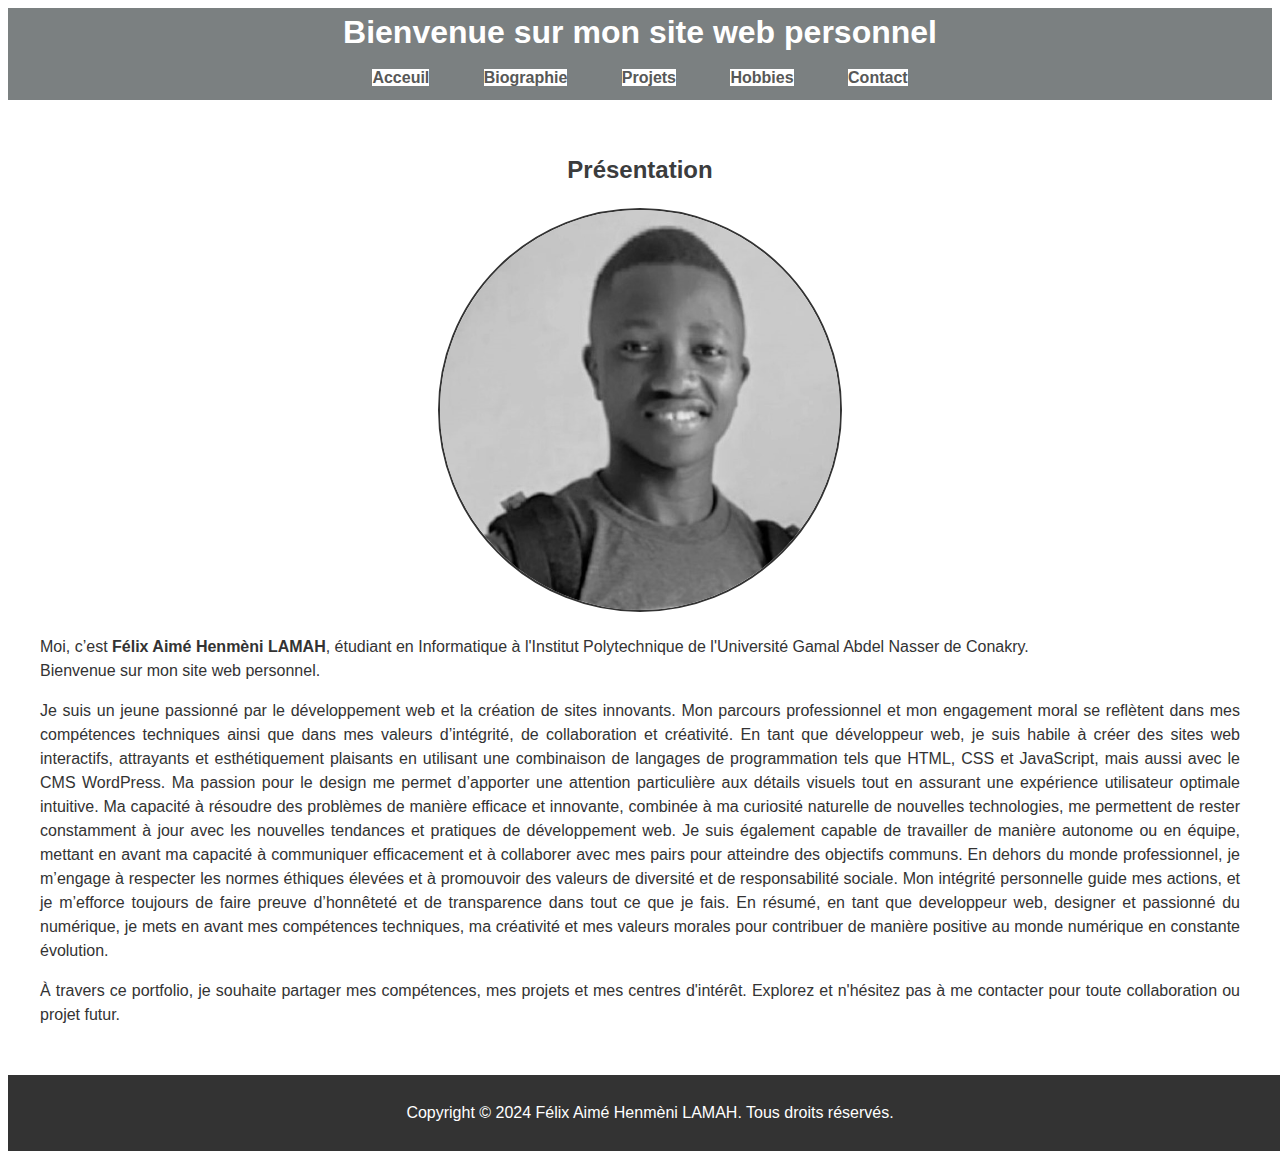
<file: index.html>
<!DOCTYPE html>
<html lang="en">
    <head>
        <meta charset="UTF-8">
        <meta name="viewport" content="width=device-width, initial-scale=1.0">
        <title>Mon portfolio - Acceuil</title>
        <link rel="stylesheet" href="styles.css">
    </head>
    <body>
        <header>
            <h1>Bienvenue sur mon site web personnel</h1>
            <nav>
                <ul>
                    <li><a href="index.html">Acceuil</a></li>
                    <li><a href="biography.html">Biographie</a></li>
                    <li><a href="projects.html">Projets</a></li>
                    <li><a href="hobbies.html">Hobbies</a></li>
                    <li><a href="contact.html">Contact</a></li>
                </ul>
            </nav>
        </header>
        <main>
            <section class="presentation">
                <h2>Présentation</h2>
                <img id="myPicture" src="images/picture.jpg" alt="photo de présentation" width="400" height="400">
                <p>Moi, c’est <strong>Félix Aimé Henmèni LAMAH</strong>, étudiant en Informatique à l'Institut Polytechnique de l'Université Gamal Abdel Nasser de Conakry. <br>Bienvenue sur mon site web personnel.</p>
                <p>
                    
                    Je suis un jeune passionné par le développement web et la création de sites innovants. Mon parcours professionnel et mon engagement moral se reflètent dans mes compétences techniques ainsi que dans mes valeurs d’intégrité, de collaboration et créativité.
                    En tant que développeur web, je suis habile à créer des sites web interactifs, attrayants et esthétiquement plaisants en utilisant une combinaison de langages de programmation tels que HTML, CSS et JavaScript, mais aussi avec le CMS WordPress. Ma passion pour le design me permet d’apporter une attention particulière aux détails visuels tout en assurant une  expérience utilisateur optimale intuitive.
                    Ma capacité à résoudre des problèmes de manière efficace et innovante, combinée à ma curiosité  naturelle de nouvelles technologies, me permettent  de rester constamment à jour avec les nouvelles tendances  et pratiques de développement web. Je suis  également capable de travailler de manière autonome ou en équipe, mettant en avant ma capacité à communiquer efficacement et à collaborer avec mes pairs pour atteindre des objectifs communs.
                    En dehors du monde professionnel, je m’engage à respecter les normes éthiques élevées et à promouvoir des valeurs de diversité et de responsabilité sociale. Mon intégrité personnelle guide mes actions, et je m’efforce toujours de faire preuve d’honnêteté et de transparence dans tout ce que je fais.
                    En résumé, en tant que developpeur web, designer et passionné du numérique, je mets en avant mes compétences techniques, ma créativité et mes valeurs morales  pour contribuer de manière positive au monde numérique en constante évolution.
                </p>
                <p> À travers ce portfolio, je souhaite partager mes compétences, mes projets et mes centres d'intérêt. Explorez et n'hésitez pas à me contacter pour toute collaboration ou projet futur.</p>
            </section>
        </main>
        <footer>
            <p>Copyright &copy; 2024 Félix Aimé Henmèni LAMAH. Tous droits réservés.</p>
        </footer>
    </body>
</html>
</file>
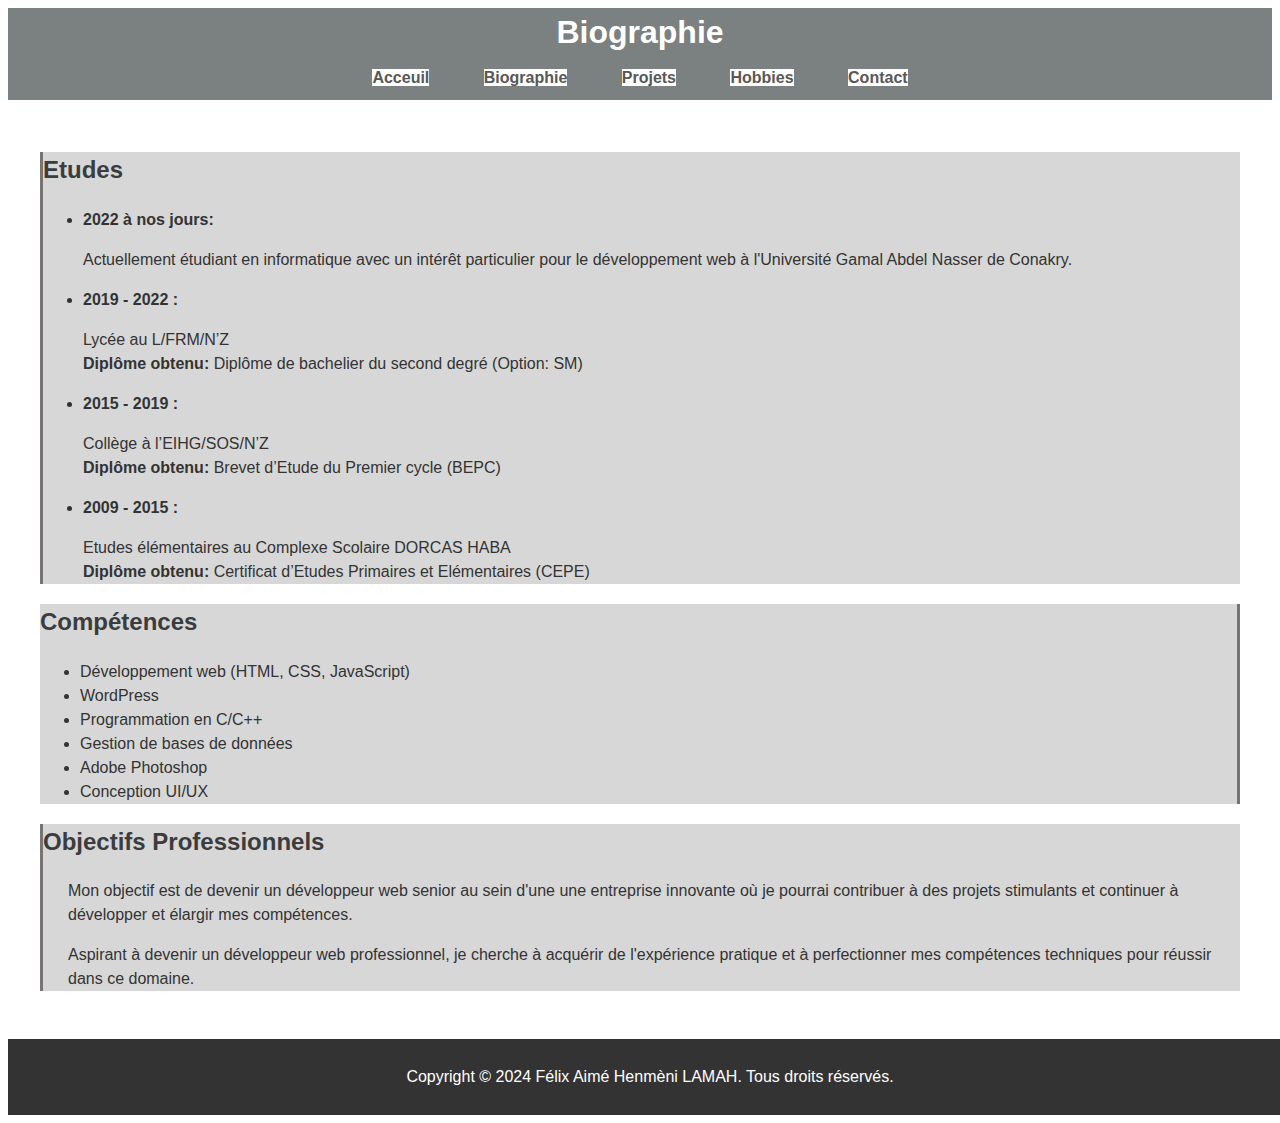
<file: biography.html>
<!DOCTYPE html>
<html lang="en">
    <head>
        <meta charset="UTF-8">
        <meta name="viewport" content="width=device-width, initial-scale=1.0">
        <title>Biographie</title>
        <link rel="stylesheet" href="styles.css">
    </head>
    <body>
        <header>
            <h1>Biographie</h1>
            <nav>
                <ul>
                    <li><a href="index.html">Acceuil</a></li>
                    <li><a href="biography.html">Biographie</a></li>
                    <li><a href="projects.html">Projets</a></li>
                    <li><a href="hobbies.html">Hobbies</a></li>
                    <li><a href="contact.html">Contact</a></li>
                </ul>
            </nav>
        </header>
        <main>
            <section class="etudes">
                <h2>Etudes</h2>
                <ul>
                    <li>
                        <b>2022 à nos jours:</b> 
                        <p>Actuellement étudiant en informatique avec un intérêt particulier pour le développement web à l'Université Gamal Abdel Nasser de Conakry.</p>
                    </li>
                    <li>
                        <b>2019 - 2022 :</b> 
                        <p> Lycée au L/FRM/N’Z <br>
                            <b>Diplôme obtenu:</b> Diplôme de bachelier du second degré (Option: SM)
                        </p>
                    </li>
                    <li>
                        <b>2015 - 2019 :</b>
                        <p>Collège à l’EIHG/SOS/N’Z <br>
                            <b>Diplôme obtenu:</b> Brevet d’Etude du Premier cycle (BEPC)
                        </p>
                    </li>
                    <li>
                        <b>2009 - 2015 :</b>
                        <p>Etudes  élémentaires au Complexe Scolaire DORCAS HABA <br>
                            <b>Diplôme obtenu:</b> Certificat d’Etudes Primaires et Elémentaires (CEPE)
                        </p>
                    </li>
                </ul>
            </section>
            <section class="competences">
                <h2>Compétences</h2>
                <ul>
                    <li>Développement web (HTML, CSS, JavaScript)</li>
                    <li>WordPress</li>
                    <li>Programmation en C/C++</li>
                    <li>Gestion de bases de données</li>
                    <li>Adobe Photoshop</li>
                    <li>Conception UI/UX</li>
                </ul>
            </section>
            <section class="objProfessionnels">
                <h2>Objectifs Professionnels</h2>
                <p>Mon objectif est de devenir un développeur web senior au sein d'une une entreprise innovante où je pourrai contribuer à des projets stimulants et continuer à développer et élargir mes compétences.</p>
                <p>Aspirant à devenir un développeur web professionnel, je cherche à acquérir de l'expérience pratique et à perfectionner mes compétences techniques pour réussir dans ce domaine.</p>
            </section>
        </main>
        
        
        <footer>
            <p>Copyright &copy; 2024 Félix Aimé Henmèni LAMAH. Tous droits réservés.</p>
        </footer>
    </body>
</html>
</file>
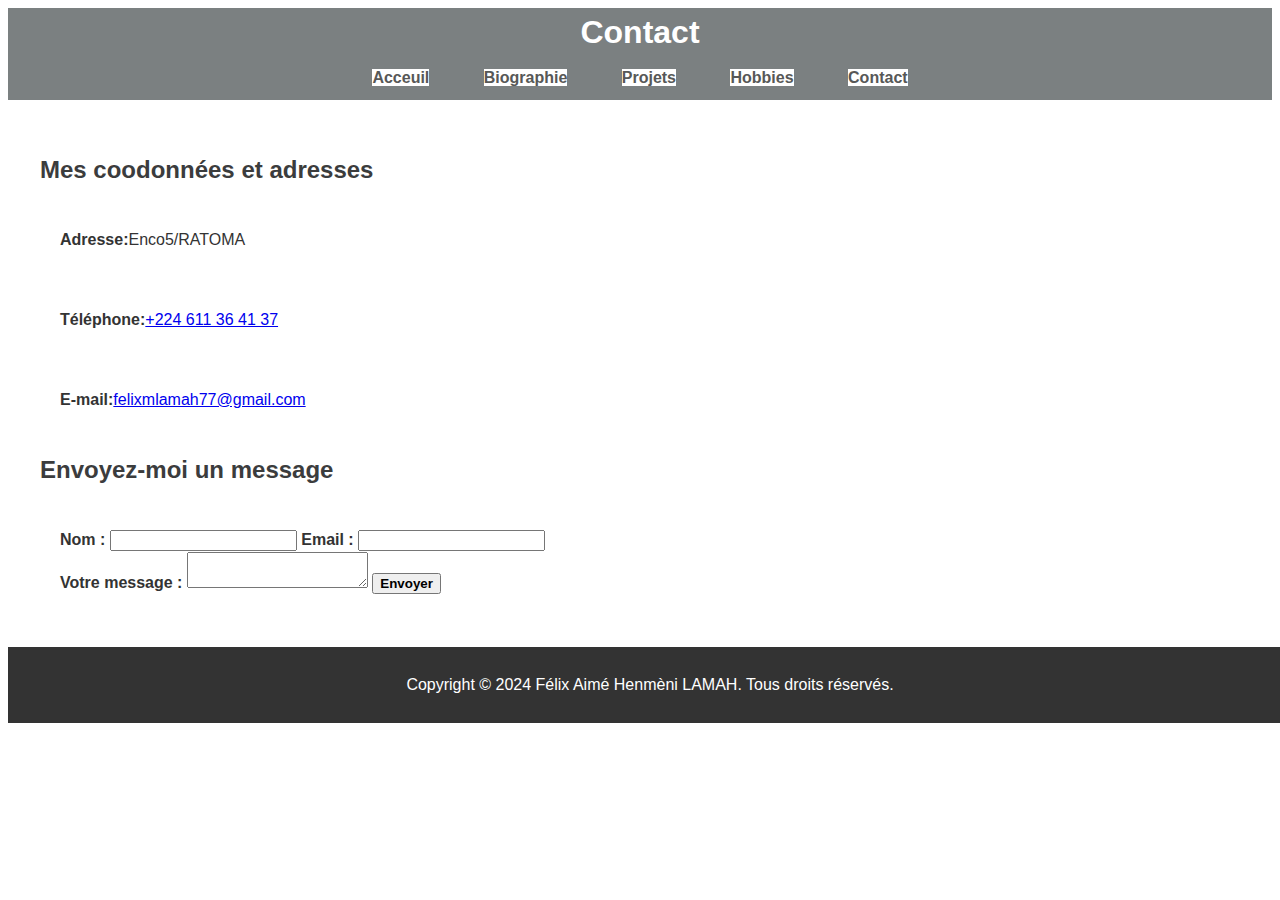
<file: contact.html>
<!DOCTYPE html>
<html lang="en">
    <head>
        <meta charset="UTF-8">
        <meta name="viewport" content="width=device-width, initial-scale=1.0">
        <title>Contact</title>
        <link rel="stylesheet" href="styles.css">
    </head>
    <body>
        <header>
            <h1>Contact</h1>
            <nav>
                <ul>
                    <li><a href="index.html">Acceuil</a></li>
                    <li><a href="biography.html">Biographie</a></li>
                    <li><a href="projects.html">Projets</a></li>
                    <li><a href="hobbies.html">Hobbies</a></li>
                    <li><a href="contact.html">Contact</a></li>
                </ul>
            </nav>
        </header>
        <main>
            <section class="coordonnees">
                <h2>Mes coodonnées et adresses</h2>
                <p><b>Adresse:</b>Enco5/RATOMA</p>
                <p><b>Téléphone:</b><a href="tel:+224611364137">+224 611 36 41 37</a></p>
                <p><b>E-mail:</b><a href="mailto:felixmlamah77@gmail.com">felixmlamah77@gmail.com</a></p>
            </section>
            <section class="message">
                <h2>Envoyez-moi un message</h2>
                <form>
                    <label for="name"> Nom :</label>
                    <input type="text" id="name" name="name" >
                    <label for="email"> Email :</label>
                    <input type="email" id="email" name="email"> <br>
                    <label for="comment">Votre message :</label>
                    <textarea id="comment" name="comment"></textarea>
                    <input type="submit" value="Envoyer">
                    
                </form>
            </section>
        </main>
        <footer>
            <p>Copyright &copy; 2024 Félix Aimé Henmèni LAMAH. Tous droits réservés.</p>
        </footer>
    </body>
</html>
</file>
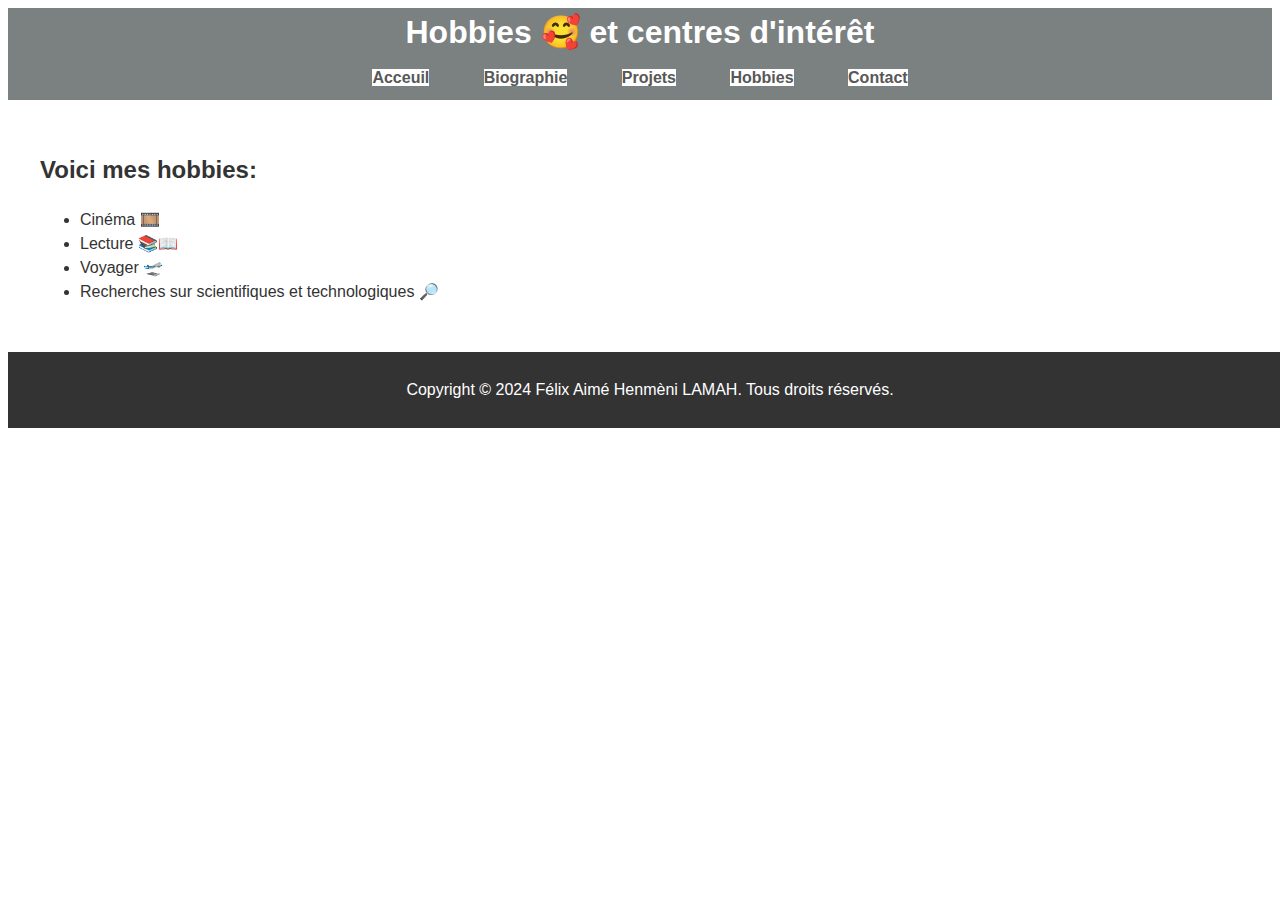
<file: hobbies.html>
<!DOCTYPE html>
<html lang="en">
    <head>
        <meta charset="UTF-8">
        <meta name="viewport" content="width=device-width, initial-scale=1.0">
        <title>Hobbies</title>
        <link rel="stylesheet" href="styles.css">
    </head>
    <body>
        <header>
            <h1>Hobbies 🥰 et centres d'intérêt</h1>
            <nav>
                <ul>
                    <li><a href="index.html">Acceuil</a></li>
                    <li><a href="biography.html">Biographie</a></li>
                    <li><a href="projects.html">Projets</a></li>
                    <li><a href="hobbies.html">Hobbies</a></li>
                    <li><a href="contact.html">Contact</a></li>
                </ul>
            </nav>
        </header>
        <main class="hobbies">
            <h2>Voici  mes hobbies:</h2>
            <ul>
                <li>Cinéma 🎞️</li>
                <li>Lecture 📚📖</li>
                <li>Voyager 🛫</li>
                <li>Recherches sur scientifiques et technologiques 🔎</li>
            </ul>
        </main>
        <footer>
            <p>Copyright &copy; 2024 Félix Aimé Henmèni LAMAH. Tous droits réservés.</p>
        </footer>
    </body>
</html>
</file>
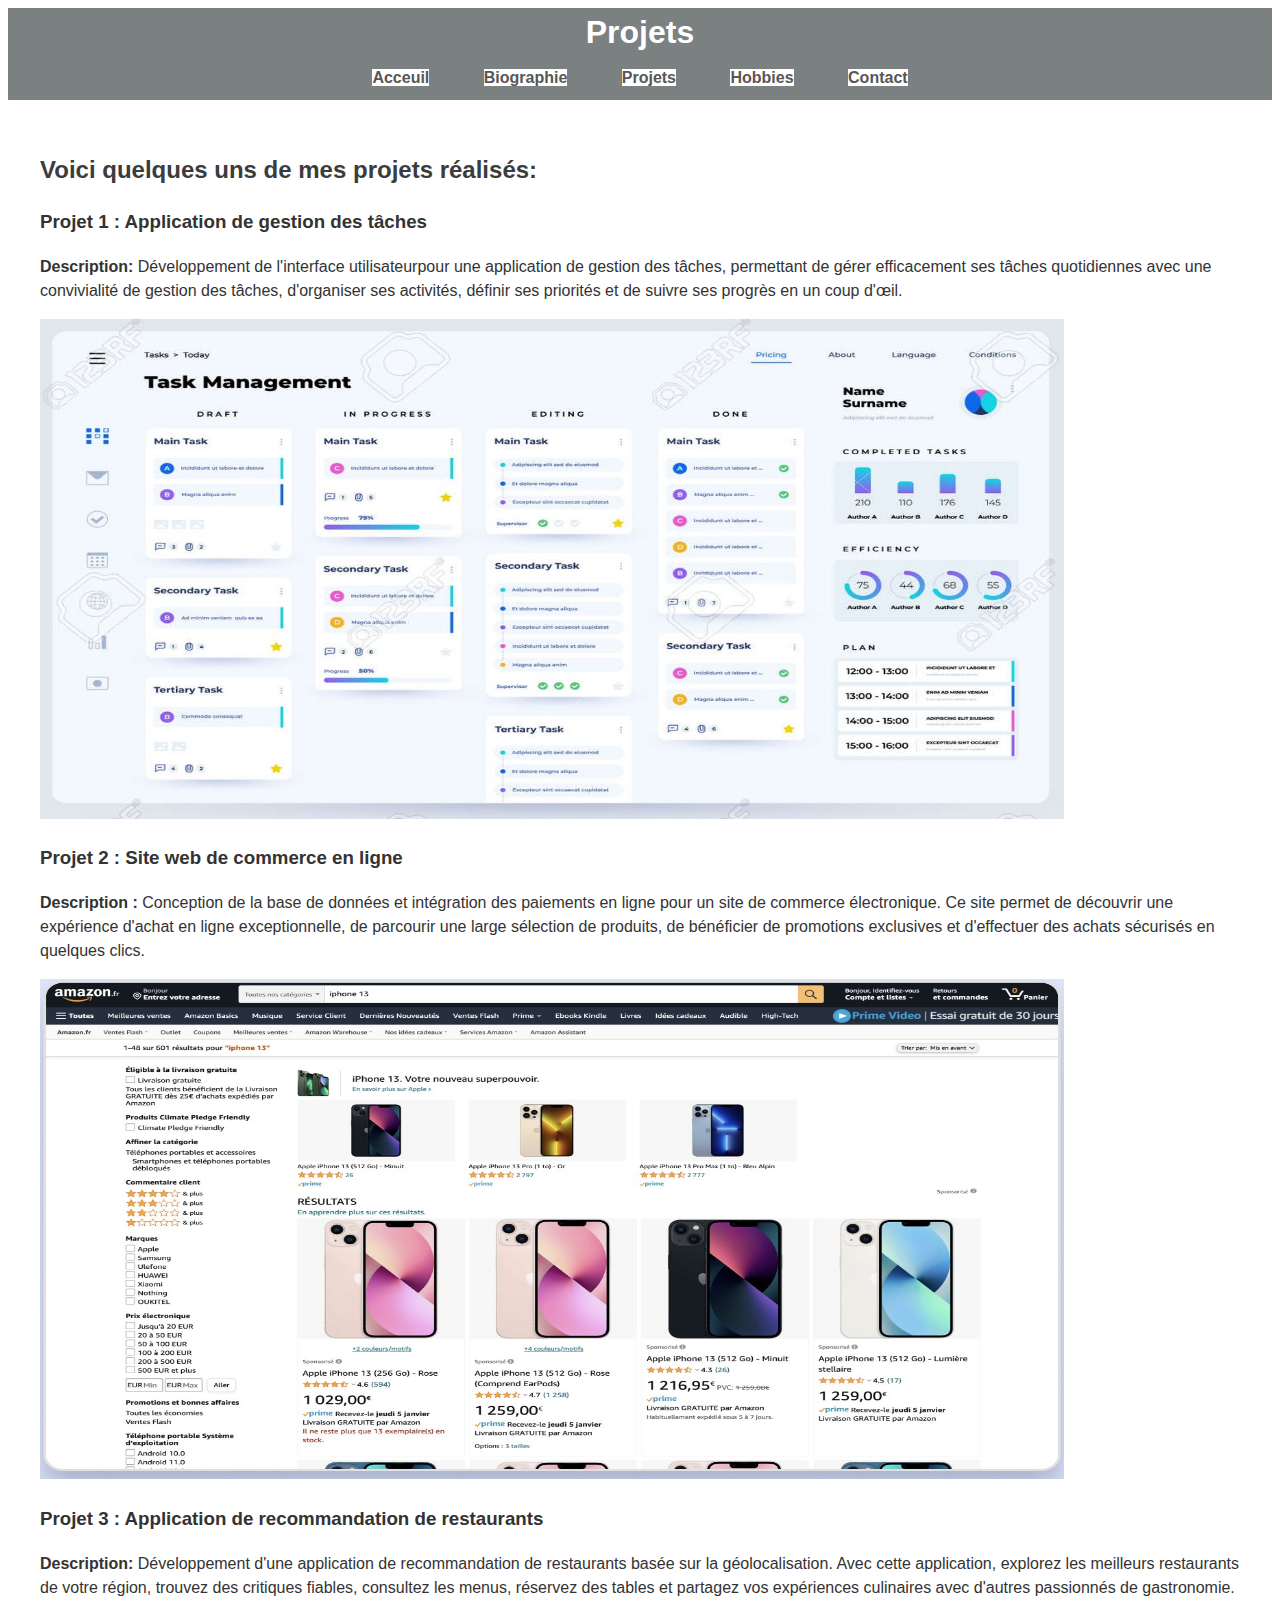
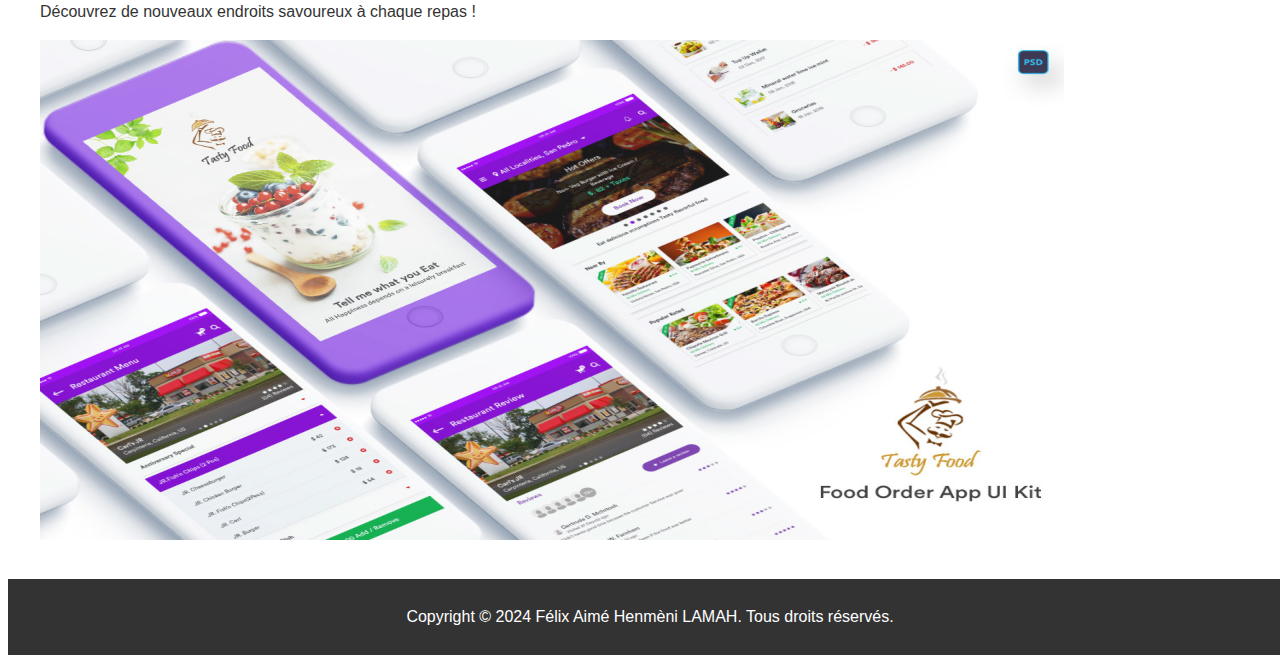
<file: projects.html>
<!DOCTYPE html>
<html lang="en">
    <head>
        <meta charset="UTF-8">
        <meta name="viewport" content="width=device-width, initial-scale=1.0">
        <title>Projets</title>
        <link rel="stylesheet" href="styles.css">
    </head>
    <body>
        <header>
            <h1>Projets</h1>
            <nav>
                <ul>
                    <li><a href="index.html">Acceuil</a></li>
                    <li><a href="biography.html">Biographie</a></li>
                    <li><a href="projects.html">Projets</a></li>
                    <li><a href="hobbies.html">Hobbies</a></li>
                    <li><a href="contact.html">Contact</a></li>
                </ul>
            </nav>
        </header>
        <main>
            <section class="projects">
                <h2>Voici quelques uns de mes projets réalisés:</h2>
                <div>
                    <h3>Projet 1 : Application de gestion des tâches</h3>
                    <p><b>Description:</b>  Développement de l'interface utilisateurpour une application de gestion des tâches,
                        permettant de gérer efficacement ses tâches quotidiennes avec une convivialité de gestion des tâches, d'organiser ses activités, définir ses priorités et de suivre ses progrès en un coup d'œil.
                    </p>
                    <img src="images/tasks-app.jpg" alt="Application de gestion des tâches" width="1024" height="500">
                </div>
                <div>
                    <h3>Projet 2 : Site web de commerce en ligne</h3>
                    <p><b>Description :</b> Conception de la base de données et intégration des paiements en ligne pour un site de commerce électronique.
                        Ce site permet de découvrir une expérience d'achat en ligne exceptionnelle,  de parcourir une large sélection de produits, de bénéficier de promotions exclusives et d'effectuer des achats sécurisés en quelques clics. 
                    </p>
                    <img src="images/ecommerce-website.jpg" alt="Site web de commerce en ligne" width="1024" height="500">
                </div>
                <div>
                    <h3>Projet 3 : Application de recommandation de restaurants</h3>
                    <p><b>Description:</b>  Développement d'une application de recommandation de restaurants basée sur la géolocalisation.
                        Avec cette application, explorez les meilleurs restaurants de votre région, trouvez des critiques fiables, consultez les menus, réservez des tables et partagez vos expériences culinaires avec d'autres passionnés de gastronomie. Découvrez de nouveaux endroits savoureux à chaque repas !
                    </p>
                    <img src="images/restaurant-app.jpg" alt="Application de recommandation de restaurants" width="1024" height="500">
                </div>
            </section>
            
        </main>
        <footer>
            <p>Copyright &copy; 2024 Félix Aimé Henmèni LAMAH. Tous droits réservés.</p>
        </footer>
    </body>
</html>
</file>
<file: styles.css>
body {
    color: #333 !important;
    font-family: 'Arial', sans-serif;
    font-size: 16px;
    line-height: 1.5;
    border: 5px;
}

image{
    max-width: 100%;
    height: auto;
}
header {
    font-weight: 2;
    background-color: #7b8081;
    color: #fff;
    padding-left: 20px 0;
    text-align: center;
    
}

header h1 {
    margin: 0;
}

nav ul {
    list-style-type: none;
    padding: 10px;
    margin: 0;
}
nav ul li {
    display: inline;
    margin:  15px;
    padding: 10px;
    
}

nav ul li a {
    text-decoration: none;
    font-weight: bold;
    color: rgb(87, 88, 87);
    background-color: #fff;
}

main {
    padding: 2rem;
    margin: 0;
    
}

section h2 {
    color: #3b3c3d;
}





section.projrcts div {
    border: 2px solid;
}

.coordonnees p {
    padding: 20px;
}
.message form {
    padding: 20px ;
}


.presentation {
    text-align: center;
}
.presentation img {
    max-width: 100%;
    height: auto;
    border: 2px solid ;
    border-radius: 100%;
}
.presentation p {
    text-align: justify;
}

.etudes {
    border-left: 3px solid rgb(121, 116, 116);
    background-color: #d7d7d7;
}
.competences {
    border-right: 3px solid rgb(121, 116, 116);
    background-color: #d7d7d7;
   
}
.objProfessionnels {
    border-left: 3px solid rgb(121, 116, 116);
    background-color: #d7d7d7;
}
.objProfessionnels p {
    padding-left: 25px;
} 

footer {
    background-color: #333;
    color: #fff;
    text-align: center;
    padding: 10px;
    width: 100%;
    height: 5%;
    bottom: 0;
}

form {
    font-weight: bold;
}
form input {
    font-weight: bolder;
}
</file>
